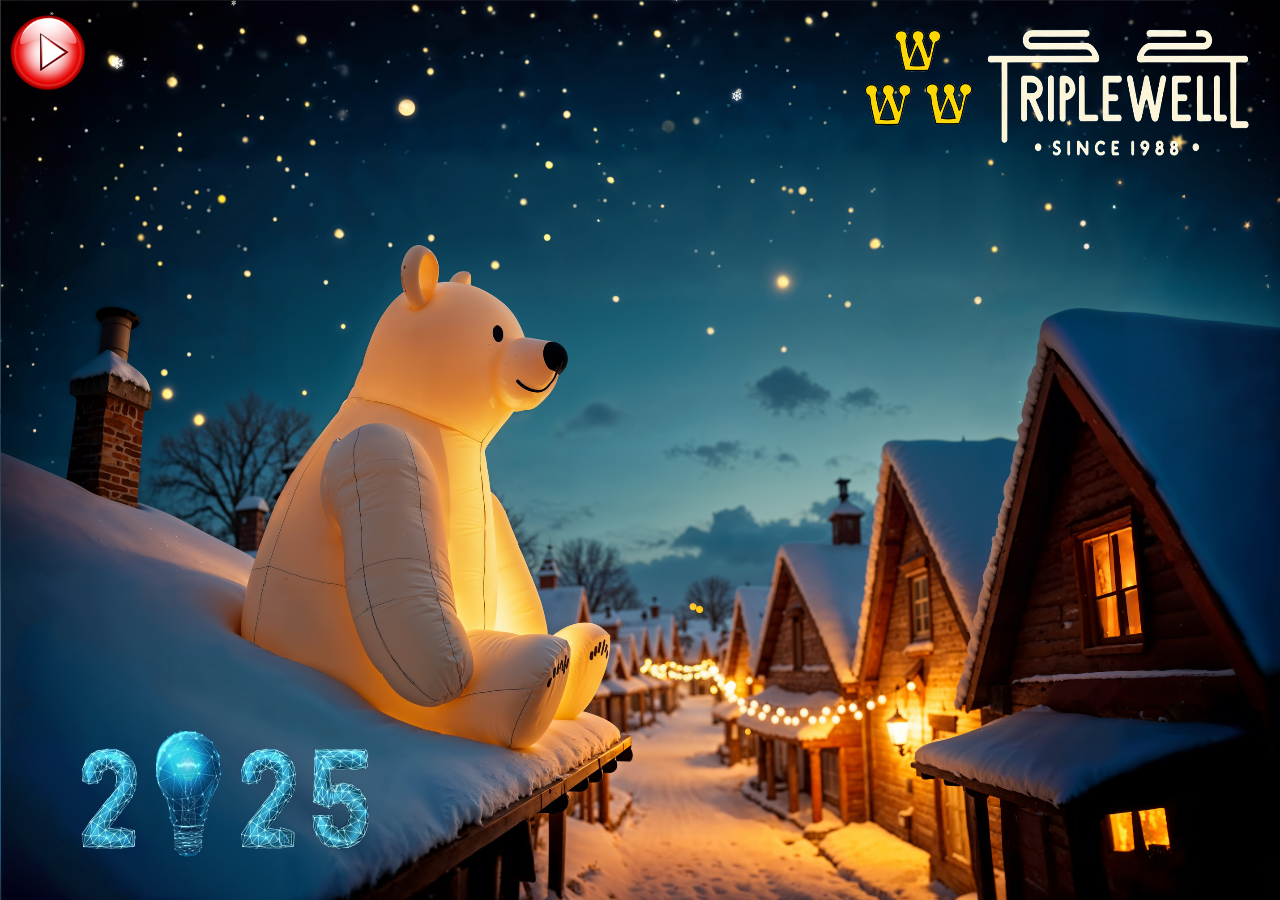
<file: index.html>
<!DOCTYPE html PUBLIC "-//W3C//DTD XHTML 1.0 Transitional//EN" "http://www.w3.org/TR/xhtml1/DTD/xhtml1-transitional.dtd">
<html xmlns="http://www.w3.org/1999/xhtml">

<head>
<meta http-equiv="Content-Type" content="text/html; charset=utf-8" />
<meta name="viewport" content="width=device-width, initial-scale=1.0" />

<title>TRIPLEWELL-XMAS2025</title>

<!-- Google Fonts -->
<link href="https://fonts.googleapis.com/css?family=Baloo+Thambi|Chewy|Lobster|Marko+One" rel="stylesheet">

<!-- CSS 文件放在 css/ 文件夹 -->
<link href="css/main.css" rel="stylesheet" type="text/css" />

<!-- 只保留 jQuery 用于音乐控制 -->
<script src="https://code.jquery.com/jquery-3.6.0.min.js"></script>

<style>
/* 雪花样式 */
.snowflake {
    position: fixed;
    top: -10px;
    color: white;
    pointer-events: none;
    user-select: none;
    z-index: 9999;
    text-shadow: 0 0 5px rgba(255, 255, 255, 0.8);
}

/* 确保内容在雪花之上 */
#header {
    position: relative;
    z-index: 10000;
}

/* 移除蓝色背景，恢复原始背景图片 */
body {
    margin: 0;
    padding: 0;
    min-height: 100vh;
    overflow-x: hidden;
    /* 移除 background: #0a2e5a; 这一行 */
}
</style>
	
</head>

<body>
<!-- 音乐播放 -->
<audio id="music" src="https://ed.podomatic.net/e/podcast5754733238.podomatic.com/2024-12-13T12_13_20-08_00.mp3" loop>
  Your browser does not support the audio tag.
</audio>

<!-- 播放按钮 -->
<a id="audio_btn" style="cursor: pointer;">
  <img style="margin: 15px 0px 0px 10px;" src="images/play.png" width="75" height="75" id="music_btn" border="0">
</a>

<div id="header">
 <div class="h1">On behalf of Lincoln, myself, and the entire team at Triplewell:</div>
 <div class="h2">Thank you for being such an important part of our lives,</div>
 <div class="h3">as it is no coincidence that you have all touched all of us;</div>
 <div class="h4">as Customers, Suppliers, Stakeholders, and most importantly, as Friends.</div>
 <div class="h5">These are the relationships that we truly value,</div>
 <div class="h6">please know that you are incredibly special to us.</div>
 <div class="h7"></div>
       <br />
 <div class="h8">We appreciate you more than you will ever know.</div>
 <div class="h9">Wishing you and your family a very Merry Christmas;</div>
 <div class="h10">and prosperity, healthy, and happiness throughout the New Year…and beyond!</div>
       <br />
 <div class="h11">Sincerely yours,</div>
 <div class="h12">James</div>
</div>

<script>
// 修复版本的雪花效果
class Snowfall {
    constructor() {
        this.snowflakes = [];
        this.container = document.body;
        this.start();
    }
    
    createSnowflake() {
        const snowflake = document.createElement('div');
        snowflake.className = 'snowflake';
        snowflake.innerHTML = '❄';
        
        // 随机属性 - 大小从 8px 到 24px
        const size = Math.random() * 16 + 8;
        
        // 根据大小决定下落速度 - 大的雪花下落快，小的雪花下落慢
        const baseDuration = 12; // 基础下落时间
        const duration = baseDuration - (size / 24) * 10; // 大小影响速度
        
        // 其他随机属性
        const left = Math.random() * 100;
        const opacity = Math.random() * 0.3 + 1.0;
        const sway = (Math.random() - 0.5) * 80; // 减少摇摆幅度
        
        // 应用样式
        snowflake.style.fontSize = size + 'px';
        snowflake.style.left = left + 'vw';
        snowflake.style.opacity = opacity;
        snowflake.style.transform = 'translateX(0px) translateY(0px)';
        
        this.container.appendChild(snowflake);
        
        // 修复：传递所有需要的变量到动画函数
        this.animateSnowflake(snowflake, duration, sway, opacity, size);
    }
    
    animateSnowflake(snowflake, duration, sway, startOpacity, size) {
        const startTime = Date.now();
        
        const animateFrame = () => {
            const elapsed = Date.now() - startTime;
            const progress = Math.min(elapsed / (duration * 1000), 1);
            
            if (progress < 1) {
                // 使用三角函数创建自然摆动
                const currentSway = sway * Math.sin(progress * Math.PI * 2);
                const currentTop = progress * (window.innerHeight + 100);
                
                snowflake.style.transform = `translateX(${currentSway}px) translateY(${currentTop}px)`;
                snowflake.style.opacity = startOpacity * (1 - progress * 0.7);
                
                requestAnimationFrame(animateFrame);
            } else {
                // 动画结束，移除雪花
                if (snowflake.parentNode) {
                    snowflake.parentNode.removeChild(snowflake);
                }
            }
        };
        
        requestAnimationFrame(animateFrame);
    }
    
    start() {
        console.log("启动修复版雪花效果");
        
        // 初始创建一批雪花 - 减少初始数量
        for (let i = 0; i < 30; i++) {
            setTimeout(() => {
                this.createSnowflake();
            }, i * 800); // 增加间隔时间
        }
        
        // 持续创建新雪花 - 减少创建频率
        this.snowInterval = setInterval(() => {
            this.createSnowflake();
        }, 300); // 从300ms增加到600ms，减少密度
    }
    
    stop() {
        if (this.snowInterval) {
            clearInterval(this.snowInterval);
        }
    }
}

// 页面加载后启动雪花
document.addEventListener('DOMContentLoaded', function() {
    setTimeout(() => {
        window.snowfall = new Snowfall();
        console.log("雪花效果已启动");
    }, 100);
});

// jQuery 音乐控制
$(document).ready(function(){
    console.log("jQuery加载成功，设置音乐控制");
    
    var music = document.getElementById("music");
    music.removeAttribute('autoplay');
    
    $("#audio_btn").click(function(){
        var music = document.getElementById("music");
        var music_btn = document.getElementById("music_btn");
        
        if(music.paused){
            music.play().then(() => {
                music_btn.src = "images/play.png";
                console.log("音乐播放");
            }).catch(error => {
                console.log("播放失败:", error);
            });
        } else {
            music.pause();
            music_btn.src = "images/pause.png";
            console.log("音乐暂停");
        }
    });
});

// 页面卸载时清理
window.addEventListener('beforeunload', function() {
    if (window.snowfall) {
        window.snowfall.stop();
    }
});
</script>

</body>
</html>
</file>
<file: css/main.css>
@charset "utf-8";
/* CSS Document */

body {
	margin:0;
	padding:0;
	background:url(../images/XmasBG.jpg) no-repeat center center fixed;
	background-size: 100% 100%;
        -webkit-background-size: 100% 100%;   
        -moz-background-size: 100% 100%;   
        -o-background-size: 100% 100%;
}


#header {
	width:45%;
	height:40%;
        font-family:'Marko One','Chewy', cursive, serif;
        margin-top:2.2cm;  /*祝词的上边距*/
        margin-left:18cm;  /*祝词的左边距*/
        text-shadow: -1px -1px 0 #000, 1px -1px 0 #000,-1px 1px 0 #000, 1px 1px 0 #000; /*利用四重阴影设置文字描边效果*/
	text-align:center; /*祝词的对齐方式*/
}


/*自定义一个透明度从0到1的动画，它的名称是fade-in*/
@keyframes fade-in{  
    0%{ opacity: 0;}
    100%{opacity:1;}
}

@-webkit-keyframes fade-in{
    0%{ opacity: 0;}
    100%{opacity:1;}
}

@-ms-keyframes fade-in{
    0%{ opacity: 0;}
    100%{opacity:1;}
}

@-o-keyframes fade-in{
    0%{ opacity: 0;}
    100%{opacity:1;}
}

@-moz-keyframes fade-in{
    0%{ opacity: 0;}
    100%{opacity:1;}
}


.h1 {
	 
        opacity: 0;       /*实先规定文字的状态是不显示的*/
        animation: fade-in 4s ease 2s 1;    /*调用名称为fade-in的动画，全程动画显示时间4S，进入方式为ease，延时0S进入，播放次数1次*/
        -webkit-animation: fade-in 4s ease 2s 1;
        -moz-animation: fade-in 4s ease 2s 1;
        -o-animation: fade-in 4s ease 2s 1;
        -ms-animation: fade-in 4s ease 2s 1;
    
        /*规定动画的最后状态为结束状态*/
        animation-fill-mode:forwards;
        -webkit-animation-fill-mode: forwards;  
        -o-animation-fill-mode: forwards; 
        -ms-animation-fill-mode: forwards;   
        -moz-animation-fill-mode: forwards;

        font-size:0.7em;
	color:#38044e;
        background-color:rgba(152,174,254,0.6);       /*文字背景色及不透明度设置*/
        width:fit-content;         /*文字背景色自适应文字长度*/
        margin:left;               /*带背景色的文字自动居中*/
	font-family:'Marko One''Chewy', cursive, serif;
	text-shadow:1px 1px #000;
}

.h2 {
	 
        opacity: 0;      /*实先规定文字的状态是不显示的*/
        animation: fade-in 4s ease 4s 1;    /*调用名称为fade-in的动画，全程动画显示时间4S，进入方式为ease，延时0S进入，播放次数1次*/
        -webkit-animation: fade-in 4s ease 4s 1;
        -moz-animation: fade-in 4s ease 4s 1;
        -o-animation: fade-in 4s ease 4s 1;
        -ms-animation: fade-in 4s ease 4s 1;
    
        /*规定动画的最后状态为结束状态*/
        animation-fill-mode:forwards;
        -webkit-animation-fill-mode: forwards;  
        -o-animation-fill-mode: forwards; 
        -ms-animation-fill-mode: forwards;   
        -moz-animation-fill-mode: forwards;

        font-size:0.7em;
	color:#38044e;
        background-color:rgba(152,174,254,0.6);
        width:fit-content;
        margin:left;
	font-family:'Marko One''Chewy', cursive, serif;
	text-shadow:1px 1px #000;
}

.h3 {
	 
        opacity: 0;      /*实先规定文字的状态是不显示的*/
        animation: fade-in 4s ease 6s 1;    /*调用名称为fade-in的动画，全程动画显示时间4S，进入方式为ease，延时0S进入，播放次数1次*/
        -webkit-animation: fade-in 4s ease 6s 1;
        -moz-animation: fade-in 4s ease 6s 1;
        -o-animation: fade-in 4s ease 6s 1;
        -ms-animation: fade-in 4s ease 6s 1;
    
        /*规定动画的最后状态为结束状态*/
        animation-fill-mode:forwards;
        -webkit-animation-fill-mode: forwards;  
        -o-animation-fill-mode: forwards; 
        -ms-animation-fill-mode: forwards;   
        -moz-animation-fill-mode: forwards;

        font-size:0.7em;
	color:#38044e;
        background-color:rgba(152,174,254,0.6);
        width:fit-content;
        margin:left;
	font-family:'Marko One''Chewy', cursive, serif;
	text-shadow:1px 1px #000;
}

.h4 {
	 
        opacity: 0;      /*实先规定文字的状态是不显示的*/
        animation: fade-in 4s ease 8s 1;    /*调用名称为fade-in的动画，全程动画显示时间4S，进入方式为ease，延时0S进入，播放次数1次*/
        -webkit-animation: fade-in 4s ease 8s 1;
        -moz-animation: fade-in 4s ease 8s 1;
        -o-animation: fade-in 4s ease 8s 1;
        -ms-animation: fade-in 4s ease 8s 1;
    
        /*规定动画的最后状态为结束状态*/
        animation-fill-mode:forwards;
        -webkit-animation-fill-mode: forwards;  
        -o-animation-fill-mode: forwards; 
        -ms-animation-fill-mode: forwards;   
        -moz-animation-fill-mode: forwards;

        font-size:0.7em;
	color:#38044e;
        background-color:rgba(152,174,254,0.6);
        width:fit-content;
        margin:left;
	font-family:'Marko One''Chewy', cursive, serif;
	text-shadow:1px 1px #000;
}

.h5 {
	 
        opacity: 0;      /*实先规定文字的状态是不显示的*/
        animation: fade-in 4s ease 10s 1;    /*调用名称为fade-in的动画，全程动画显示时间4S，进入方式为ease，延时0S进入，播放次数1次*/
        -webkit-animation: fade-in 4s ease 10s 1;
        -moz-animation: fade-in 4s ease 10s 1;
        -o-animation: fade-in 4s ease 10s 1;
        -ms-animation: fade-in 4s ease 10s 1;
    
        /*规定动画的最后状态为结束状态*/
        animation-fill-mode:forwards;
        -webkit-animation-fill-mode: forwards;  
        -o-animation-fill-mode: forwards; 
        -ms-animation-fill-mode: forwards;   
        -moz-animation-fill-mode: forwards;

        font-size:0.7em;
	color:#38044e;
        background-color:rgba(152,174,254,0.6);
        width:fit-content;
        margin:left;
	font-family:'Marko One''Chewy', cursive, serif;
	text-shadow:1px 1px #000;
}

.h6 {
	opacity: 0;      /*实先规定文字的状态是不显示的*/
        animation: fade-in 4s ease 12s 1;    /*调用名称为fade-in的动画，全程动画显示时间4S，进入方式为ease，延时0S进入，播放次数1次*/
        -webkit-animation: fade-in 4s ease 12s 1;
        -moz-animation: fade-in 4s ease 12s 1;
        -o-animation: fade-in 4s ease 12s 1;
        -ms-animation: fade-in 4s ease 12s 1;
    
        /*规定动画的最后状态为结束状态*/
        animation-fill-mode:forwards;
        -webkit-animation-fill-mode: forwards;  
        -o-animation-fill-mode: forwards; 
        -ms-animation-fill-mode: forwards;   
        -moz-animation-fill-mode: forwards;

        font-size:0.7em;
	color:#38044e;
        background-color:rgba(152,174,254,0.6);
        width:fit-content;
        margin:left;
	font-family:'Marko One''Chewy', cursive, serif;
	text-shadow:1px 1px #000;
}

.h7 {
	opacity: 0;      /*实先规定文字的状态是不显示的*/
        animation: fade-in 4s ease 14s 1;    /*调用名称为fade-in的动画，全程动画显示时间4S，进入方式为ease，延时0S进入，播放次数1次*/
        -webkit-animation: fade-in 4s ease 14s 1;
        -moz-animation: fade-in 4s ease 14s 1;
        -o-animation: fade-in 4s ease 14s 1;
        -ms-animation: fade-in 4s ease 14s 1;
    
        /*规定动画的最后状态为结束状态*/
        animation-fill-mode:forwards;
        -webkit-animation-fill-mode: forwards;  
        -o-animation-fill-mode: forwards; 
        -ms-animation-fill-mode: forwards;   
        -moz-animation-fill-mode: forwards;

        font-size:0.7em;
	color:#38044e;
        background-color:rgba(152,174,254,0.6);
        width:fit-content;
        margin:left;
	font-family:'Marko One','Chewy', cursive, serif;
	text-shadow:1px 1px #000;
}

.h8 {
	opacity: 0;      /*实先规定文字的状态是不显示的*/
        animation: fade-in 4s ease 16s 1;    /*调用名称为fade-in的动画，全程动画显示时间4S，进入方式为ease，延时0S进入，播放次数1次*/
        -webkit-animation: fade-in 4s ease 16s 1;
        -moz-animation: fade-in 4s ease 16s 1;
        -o-animation: fade-in 4s ease 16s 1;
        -ms-animation: fade-in 4s ease 16s 1;
    
        /*规定动画的最后状态为结束状态*/
        animation-fill-mode:forwards;
        -webkit-animation-fill-mode: forwards;  
        -o-animation-fill-mode: forwards; 
        -ms-animation-fill-mode: forwards;   
        -moz-animation-fill-mode: forwards;

        font-size:0.7em;
	color:#38044e;
        background-color:rgba(152,174,254,0.6);
        width:fit-content;
        margin:left;
	font-family:'Marko One','Chewy', cursive, serif;
	text-shadow:1px 1px #000;
}

.h9 {
	opacity: 0;      /*实先规定文字的状态是不显示的*/
        animation: fade-in 4s ease 18s 1;    /*调用名称为fade-in的动画，全程动画显示时间4S，进入方式为ease，延时0S进入，播放次数1次*/
        -webkit-animation: fade-in 4s ease 18s 1;
        -moz-animation: fade-in 4s ease 18s 1;
        -o-animation: fade-in 4s ease 18s 1;
        -ms-animation: fade-in 4s ease 18s 1;
    
        /*规定动画的最后状态为结束状态*/
        animation-fill-mode:forwards;
        -webkit-animation-fill-mode: forwards;  
        -o-animation-fill-mode: forwards; 
        -ms-animation-fill-mode: forwards;   
        -moz-animation-fill-mode: forwards;

        font-size:0.7em;
	color:#38044e;
        background-color:rgba(152,174,254,0.6);
        width:fit-content;
        margin:left;
	font-family:'Marko One','Chewy', cursive, serif;
	text-shadow:1px 1px #000;
}

.h10 {
	opacity: 0;      /*实先规定文字的状态是不显示的*/
        animation: fade-in 4s ease 20s 1;    /*调用名称为fade-in的动画，全程动画显示时间4S，进入方式为ease，延时0S进入，播放次数1次*/
        -webkit-animation: fade-in 4s ease 20s 1;
        -moz-animation: fade-in 4s ease 20s 1;
        -o-animation: fade-in 4s ease 20s 1;
        -ms-animation: fade-in 4s ease 20s 1;
    
        /*规定动画的最后状态为结束状态*/
        animation-fill-mode:forwards;
        -webkit-animation-fill-mode: forwards;  
        -o-animation-fill-mode: forwards; 
        -ms-animation-fill-mode: forwards;   
        -moz-animation-fill-mode: forwards;

        font-size:0.7em;
	color:#38044e;
        background-color:rgba(152,174,254,0.6);
        width:fit-content;
        margin:left;
	font-family:'Marko One', cursive, serif;
	text-shadow:1px 1px #000;
}

.h11 {
	opacity: 0;      /*实先规定文字的状态是不显示的*/
        animation: fade-in 4s ease 22s 1;    /*调用名称为fade-in的动画，全程动画显示时间4S，进入方式为ease，延时0S进入，播放次数1次*/
        -webkit-animation: fade-in 4s ease 22s 1;
        -moz-animation: fade-in 4s ease 22s 1;
        -o-animation: fade-in 4s ease 22s 1;
        -ms-animation: fade-in 4s ease 22s 1;
    
        /*规定动画的最后状态为结束状态*/
        animation-fill-mode:forwards;
        -webkit-animation-fill-mode: forwards;  
        -o-animation-fill-mode: forwards; 
        -ms-animation-fill-mode: forwards;   
        -moz-animation-fill-mode: forwards;

        font-size:1em;
	color:#FFD700;
        background-color:rgba(152,174,254,0.6);
        width:fit-content;
        margin:center;
	font-family:'Chewy', cursive, serif;
	text-shadow:1px 1px #000;
}

.h12 {
	opacity: 0;      /*实先规定文字的状态是不显示的*/
        animation: fade-in 4s ease 24s 1;    /*调用名称为fade-in的动画，全程动画显示时间4S，进入方式为ease，延时0S进入，播放次数1次*/
        -webkit-animation: fade-in 4s ease 24s 1;
        -moz-animation: fade-in 4s ease 24s 1;
        -o-animation: fade-in 4s ease 24s 1;
        -ms-animation: fade-in 4s ease 24s 1;
    
        /*规定动画的最后状态为结束状态*/
        animation-fill-mode:forwards;
        -webkit-animation-fill-mode: forwards;  
        -o-animation-fill-mode: forwards; 
        -ms-animation-fill-mode: forwards;   
        -moz-animation-fill-mode: forwards;

        font-size:1em;
	color:#FFD700;
        background-color:rgba(152,174,254,0.6);
        width:fit-content;
        margin:center;
	font-family:'Chewy', cursive, serif;
	text-shadow:1px 1px #000;
}
/*a
{
  color: #FF0;
  text-decoration: none;
}
*/

.clear {
	 clear:both;	
}
</file>
